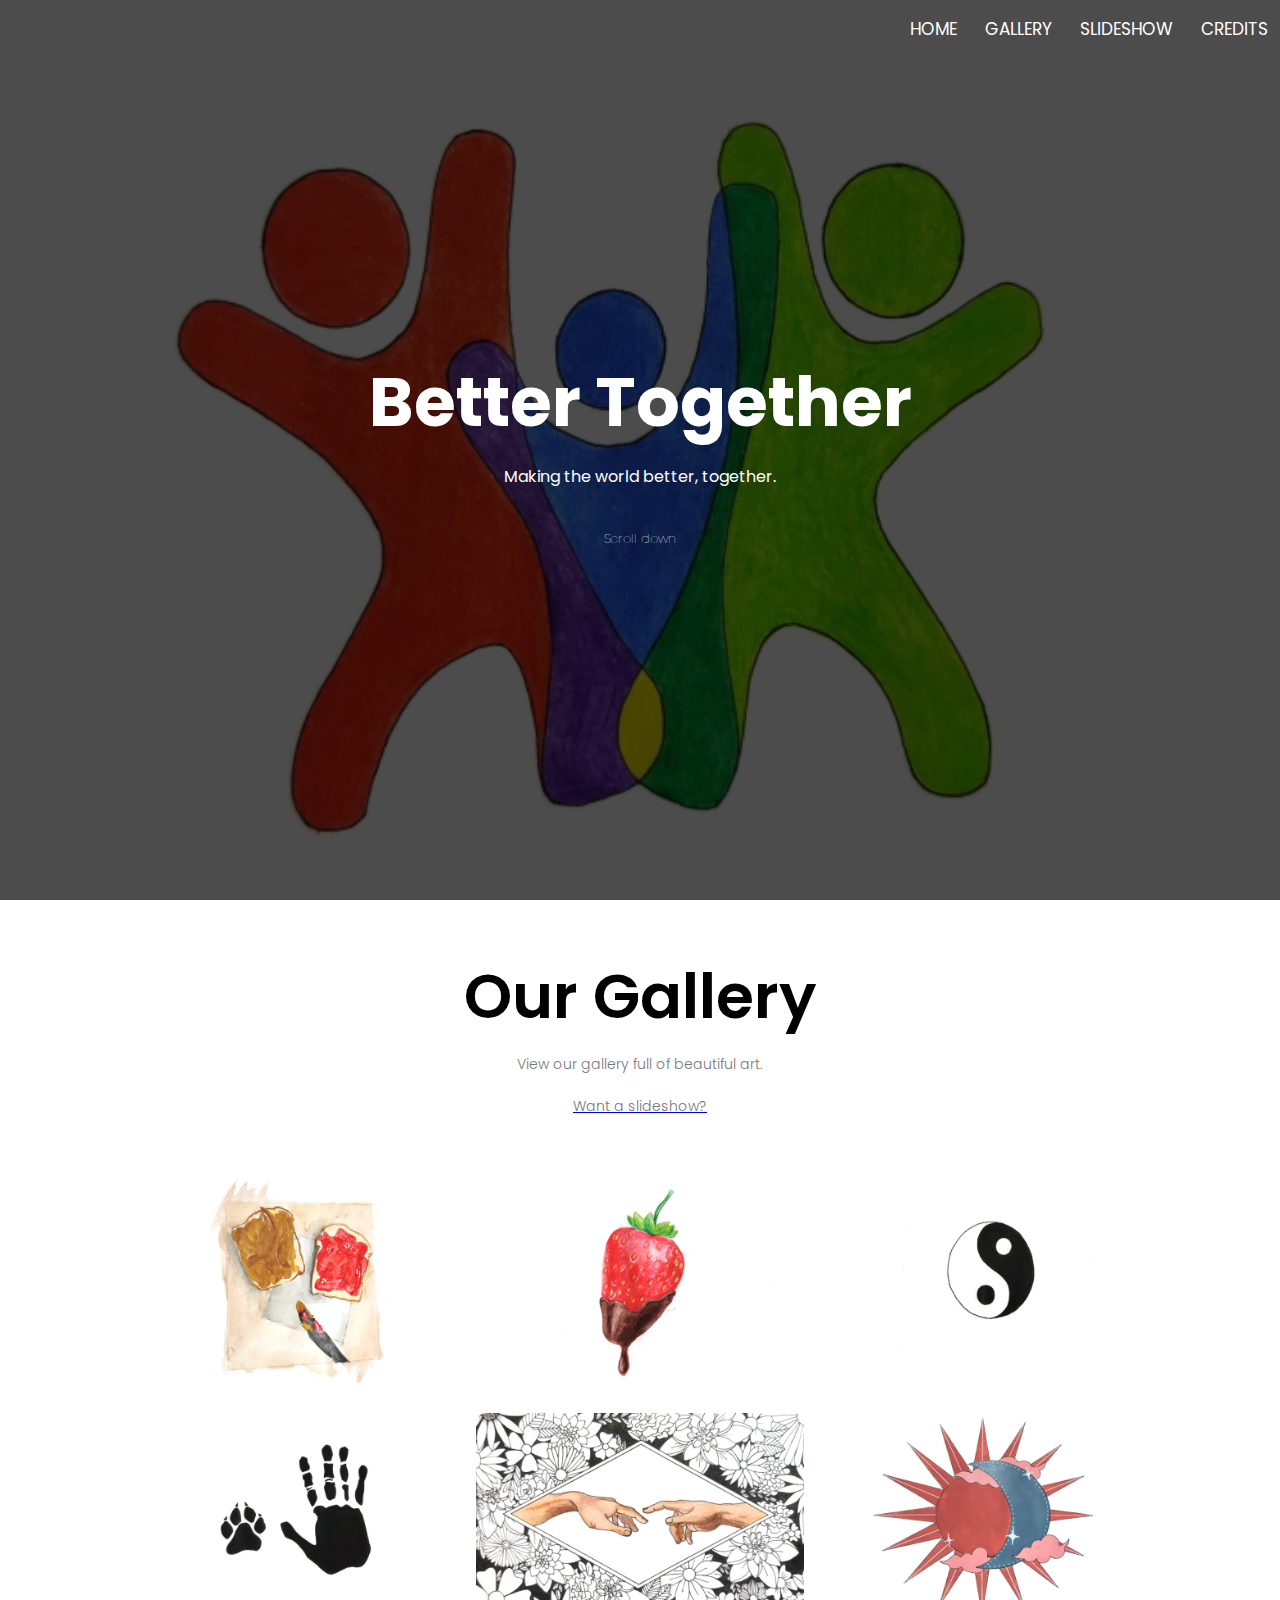
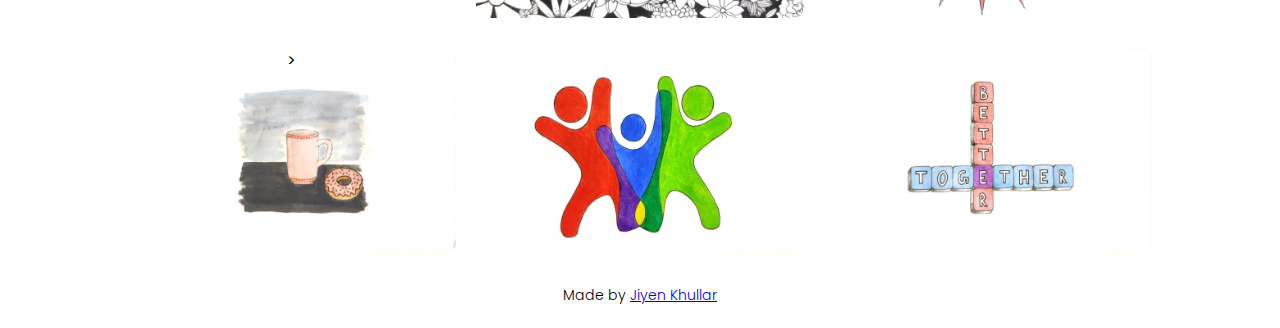
<file: Website for Dimensions - Jiyen Khullar/index.html>
<html>
<head>
	<meta name="viewport" content="width=device-width, initial-scale=1.0">
	<title>Better Together</title>
	<link rel="stylesheet" href="style.css">
	<link rel="preconnect" href="https://fonts.googleapis.com">
	<link rel="preconnect" href="https://fonts.gstatic.com" crossorigin>
	<link href="https://fonts.googleapis.com/css2?family=Poppins:wght@100;200;300;400;600;700&display=swap" rel="stylesheet">
</head>
<body>
	<section class="header">
		<nav>
			<div class="nav_links" id="navLinks">
				<ul>
					<li><a href="index.html">HOME</a></li>
					<li><a href="gallery.html">GALLERY</a></li>
					<li><a href="slideshow.html">SLIDESHOW</a></li>
					<li><a href="credits.html">CREDITS</a></li>
				</ul>
			</div>
		</nav>
		<div class="text_box">
			<h1>Better Together</h1>
			<p>Making the world better, together.</p>
			<p2>Scroll down</p2>
		</div>
	</section>
	<section class="gallery">
		<h1>Our Gallery</h1>
		<p>View our gallery full of beautiful art.</p>
		<a href="slideshow.html"><p>Want a slideshow?</p></a>
		<div class="row1">
			<div class="photos">
				<img src="images/pbandj.jpg">
				<div class="layer">
					<a href="images/pbandj.jpg" target = "_blank"><h3>Click to View</h3></a>
				</div>
			</div>
			<div class="photos">
				<img src="images/strawberryandchocolate.jpg">
				<div class="layer">
					<a href="images/strawberryandchocolate.jpg" target = "_blank"><h3>Click to View</h3></a>
				</div>
			</div>
			<div class="photos">
				<img src="images/yinyang.jpg">
				<div class="layer">
					<a href="images/yinyang.jpg" target = "_blank"><h3>Click to View</h3></a>
				</div>
			</div>
		</div>
		<div class="row2">
			<div class="photos">
				<img src="images/HandPaw.jpg">
				<div class="layer">
					<a href="images/HandPaw.jpg" target = "_blank"><h3>Click to View</h3></a>
				</div>
			</div>
			<div class="photos">
				<img src="images/twohands.jpg">
				<div class="layer">
					<a href="images/twohands.jpg" target = "_blank"><h3>Click to View</h3></a>
				</div>
			</div>
			<div class="photos">
				<img src="images/sunmoons.jpg">
				<div class="layer">
					<a href="images/sunmoons.jpg" target = "_blank"><h3>Click to View</h3></a>
				</div>
			</div>
		</div>
		<div class="row3">
			<div class="photos">
				<img src="images/coffee.jpg">
				<div class="layer">
					<a href="images/coffee.jpg" target = "_blank"><h3>Click to View</h3></a>>
				</div>
			</div>
			<div class="photos">
				<img src="images/people.jpg">
				<div class="layer">
					<a href="images/people.jpg" target = "_blank"><h3>Click to View</h3></a>
				</div>
			</div>
			<div class="photos">
				<img src="images/bttg.jpg">
				<div class="layer">
					<a href="images/bttg.jpg" target = "_blank"><h3>Click to View</h3></a>
				</div>
			</div>
		</div>
	</section>
	<section class = "madeby">
		<p>Made by <a href="https://github.com/JiyenKhullar">Jiyen Khullar</a></p>
	</section>
</body>
</html>
</file>
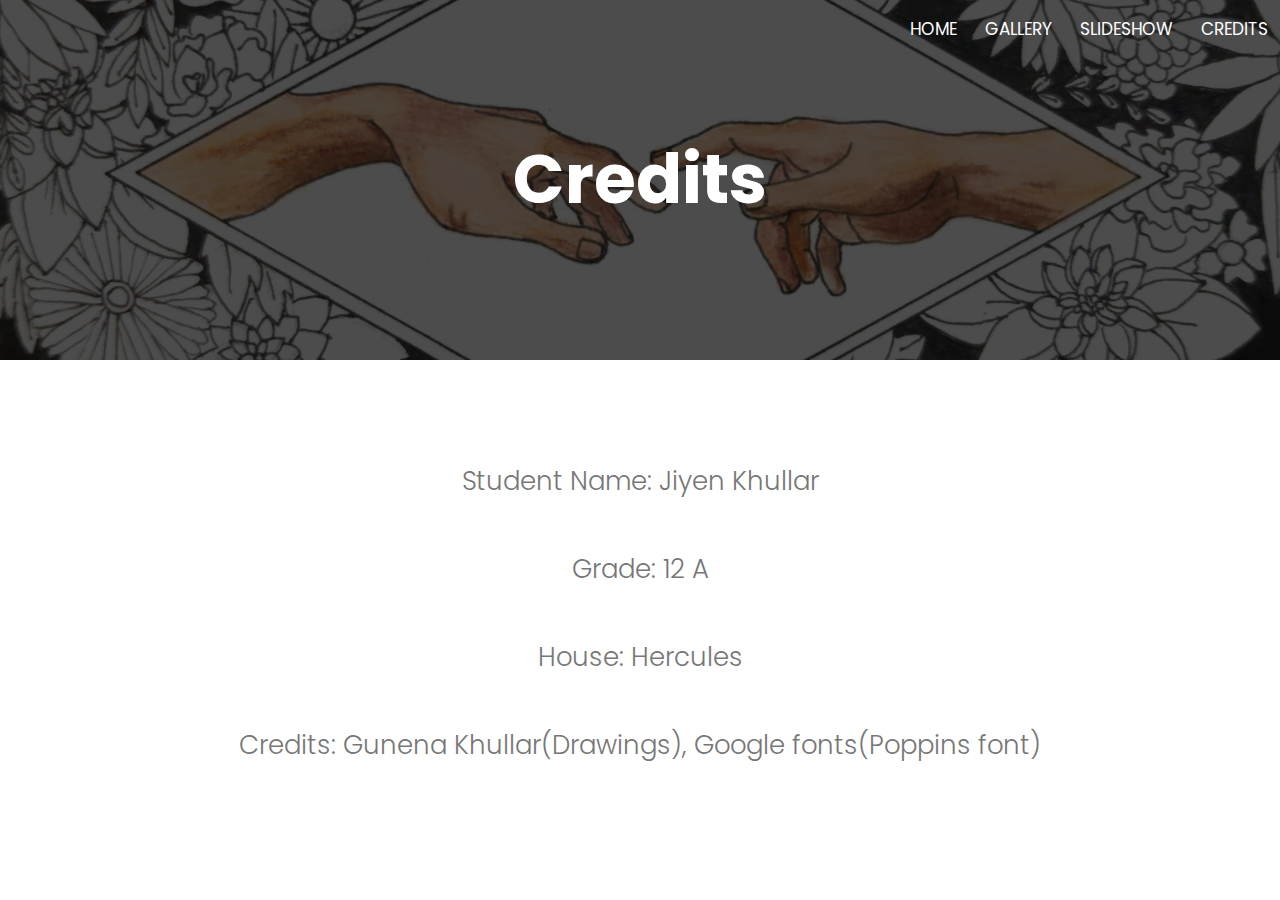
<file: Website for Dimensions - Jiyen Khullar/credits.html>
<html>
<head>
	<meta name="viewport" content="width=device-width, initial-scale=1.0">
	<title>Better Toghether</title>
	<link rel="stylesheet" href="style.css">
	<link rel="preconnect" href="https://fonts.googleapis.com">
	<link rel="preconnect" href="https://fonts.gstatic.com" crossorigin>
	<link href="https://fonts.googleapis.com/css2?family=Poppins:wght@100;200;300;400;600;700&display=swap" rel="stylesheet">
</head>
<body>
	<section class="header3">
		<nav>
			<div class="nav_links">
				<ul>
					<li><a href="index.html">HOME</a></li>
					<li><a href="gallery.html">GALLERY</a></li>
					<li><a href="slideshow.html">SLIDESHOW</a></li>
					<li><a href="credits.html">CREDITS</a></li>
				</ul>
			</div>
		</nav>
		<div class="text_box">
			<h1>Credits</h1>
		</div>
	</section>
	<section class="credits">
		<p>Student Name: Jiyen Khullar<br><br><br><br>Grade: 12 A<br><br><br><br>House: Hercules<br><br><br><br>Credits: Gunena Khullar(Drawings), Google fonts(Poppins font) </p>
	</section>
	
</body>
</html>
</file>
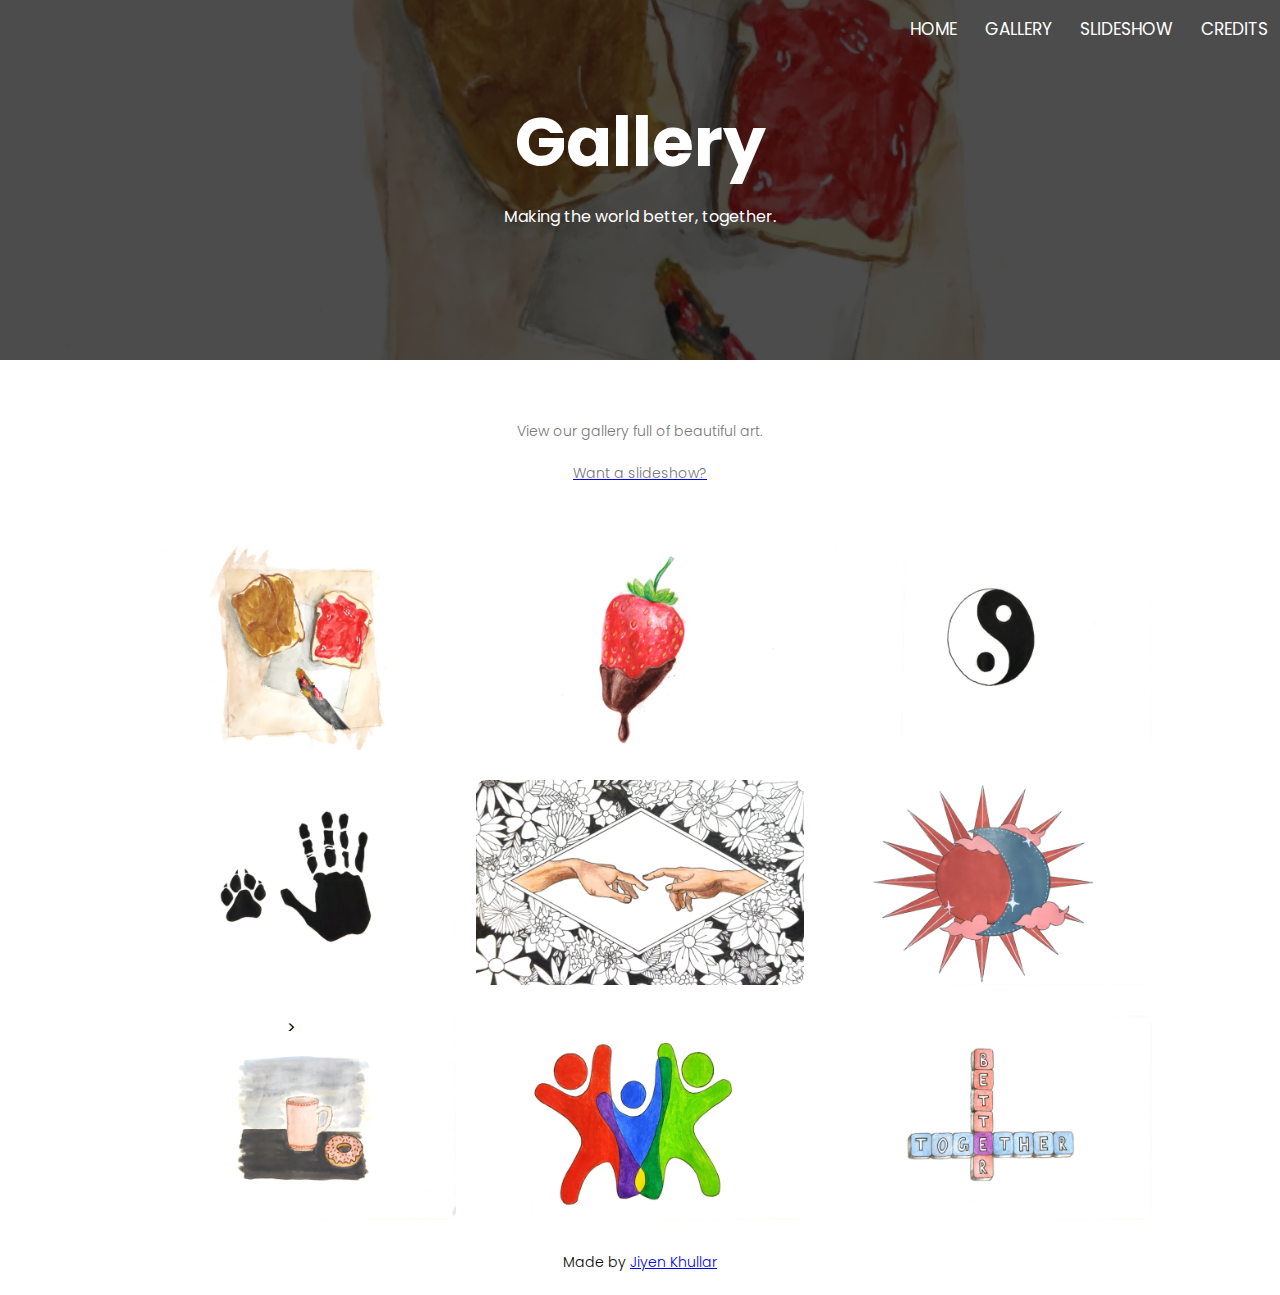
<file: Website for Dimensions - Jiyen Khullar/gallery.html>
<html>
<head>
	<meta name="viewport" content="width=device-width, initial-scale=1.0">
	<title>Better Toghether</title>
	<link rel="stylesheet" href="style.css">
	<link rel="preconnect" href="https://fonts.googleapis.com">
	<link rel="preconnect" href="https://fonts.gstatic.com" crossorigin>
	<link href="https://fonts.googleapis.com/css2?family=Poppins:wght@100;200;300;400;600;700&display=swap" rel="stylesheet">
</head>
<body>
	<section class="header2">
		<nav>
			<div class="nav_links">
				<ul>
					<li><a href="index.html">HOME</a></li>
					<li><a href="gallery.html">GALLERY</a></li>
					<li><a href="slideshow.html">SLIDESHOW</a></li>
					<li><a href="credits.html">CREDITS</a></li>
				</ul>
			</div>
		</nav>
		<div class="text_box">
			<h1>Gallery</h1>
			<p>Making the world better, together.</p>
		</div>
	</section>
	<section class="gallery">
		<p>View our gallery full of beautiful art.</p>
		<a href="slideshow.html"><p>Want a slideshow?</p></a>
		<div class="row1">
			<div class="photos">
				<img src="images/pbandj.jpg">
				<div class="layer">
					<a href="images/pbandj.jpg" target = "_blank"><h3>Click to View</h3></a>
				</div>
			</div>
			<div class="photos">
				<img src="images/strawberryandchocolate.jpg">
				<div class="layer">
					<a href="images/strawberryandchocolate.jpg" target = "_blank"><h3>Click to View</h3></a>
				</div>
			</div>
			<div class="photos">
				<img src="images/yinyang.jpg">
				<div class="layer">
					<a href="images/yinyang.jpg" target = "_blank"><h3>Click to View</h3></a>
				</div>
			</div>
		</div>
		<div class="row2">
			<div class="photos">
				<img src="images/HandPaw.jpg">
				<div class="layer">
					<a href="images/HandPaw.jpg" target = "_blank"><h3>Click to View</h3></a>
				</div>
			</div>
			<div class="photos">
				<img src="images/twohands.jpg">
				<div class="layer">
					<a href="images/twohands.jpg" target = "_blank"><h3>Click to View</h3></a>
				</div>
			</div>
			<div class="photos">
				<img src="images/sunmoons.jpg">
				<div class="layer">
					<a href="images/sunmoons.jpg" target = "_blank"><h3>Click to View</h3></a>
				</div>
			</div>
		</div>
		<div class="row3">
			<div class="photos">
				<img src="images/coffee.jpg">
				<div class="layer">
					<a href="images/coffee.jpg" target = "_blank"><h3>Click to View</h3></a>>
				</div>
			</div>
			<div class="photos">
				<img src="images/people.jpg">
				<div class="layer">
					<a href="images/people.jpg" target = "_blank"><h3>Click to View</h3></a>
				</div>
			</div>
			<div class="photos">
				<img src="images/bttg.jpg">
				<div class="layer">
					<a href="images/bttg.jpg" target = "_blank"><h3>Click to View</h3></a>
				</div>
			</div>
		</div>
	</section>
	<section class = "madeby">
		<p>Made by <a href="https://github.com/JiyenKhullar">Jiyen Khullar</a></p>
	</section>
	
</body>
</html>
</file>
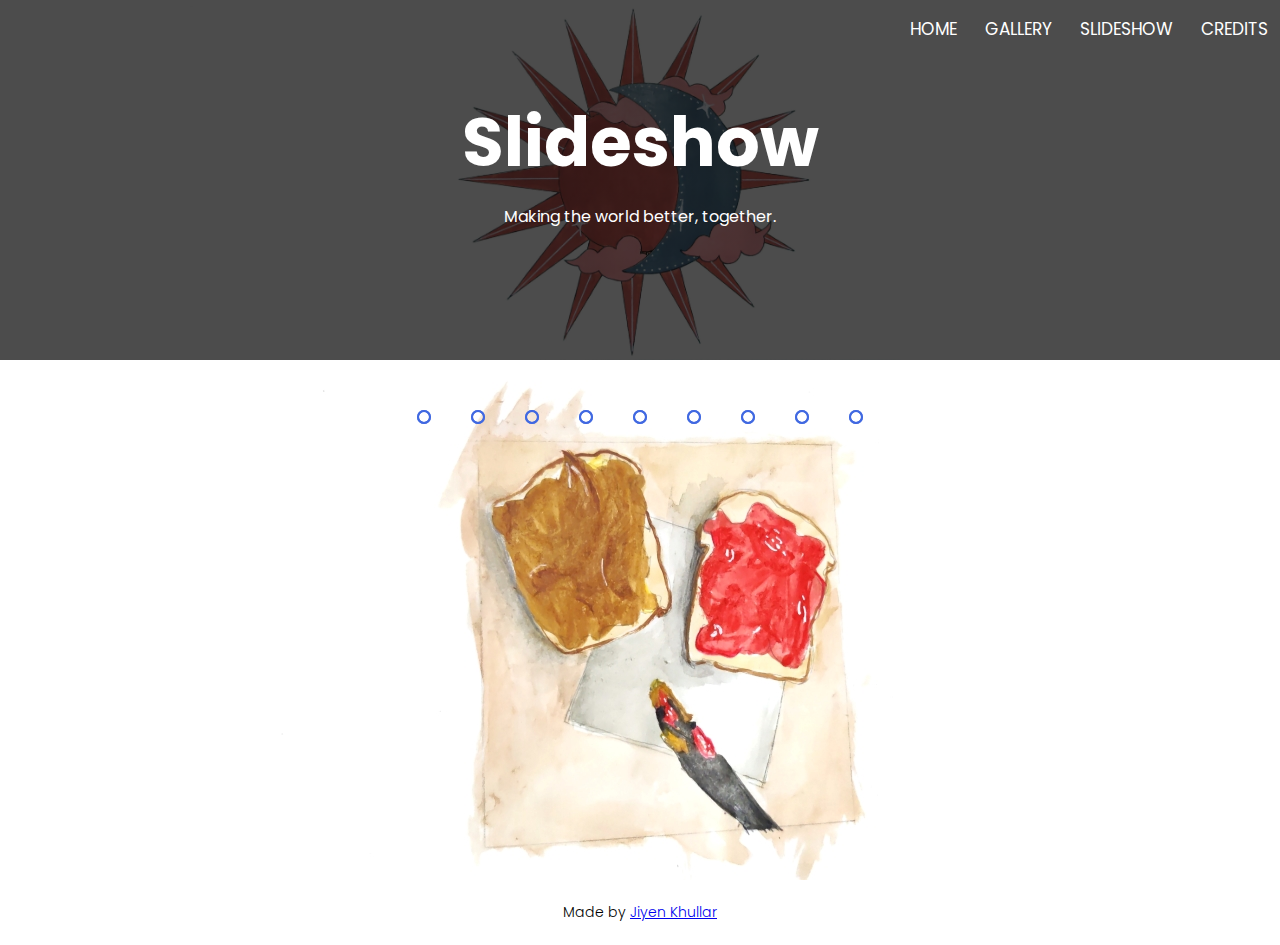
<file: Website for Dimensions - Jiyen Khullar/slideshow.html>
<html>
<head>
	<meta name="viewport" content="width=device-width, initial-scale=1.0">
	<title>Better Toghether</title>
	<link rel="stylesheet" href="style.css">
	<link rel="preconnect" href="https://fonts.googleapis.com">
	<link rel="preconnect" href="https://fonts.gstatic.com" crossorigin>
	<link href="https://fonts.googleapis.com/css2?family=Poppins:wght@100;200;300;400;600;700&display=swap" rel="stylesheet">
</head>
<body>
	<section class="header4">
		<nav>
			<div class="nav_links">
				<ul>
					<li><a href="index.html">HOME</a></li>
					<li><a href="gallery.html">GALLERY</a></li>
					<li><a href="slideshow.html">SLIDESHOW</a></li>
					<li><a href="credits.html">CREDITS</a></li>
				</ul>
			</div>
		</nav>
		<div class="text_box">
			<h1>Slideshow</h1>
			<p>Making the world better, together.</p>
		</div>
	</section>
	<section class="slideshow">
		<div class="slideshow_silder">
			<div class="slideshow_slides">
				<input type="radio" name="radio-btn" id="radiobtn1">
				<input type="radio" name="radio-btn" id="radiobtn2">
				<input type="radio" name="radio-btn" id="radiobtn3">
				<input type="radio" name="radio-btn" id="radiobtn4">
				<input type="radio" name="radio-btn" id="radiobtn5">
				<input type="radio" name="radio-btn" id="radiobtn6">
				<input type="radio" name="radio-btn" id="radiobtn7">
				<input type="radio" name="radio-btn" id="radiobtn8">
				<input type="radio" name="radio-btn" id="radiobtn9">
				
				<div class="slide first">
					<img src="images/pbandj.jpg">
				</div>
				<div class="slide">
					<img src="images/strawberryandchocolate.jpg">
				</div>
				<div class="slide">
					<img src="images/yinyang.jpg">
				</div>
				<div class="slide">
					<img src="images/HandPaw.jpg">
				</div>
				<div class="slide">
					<img src="images/twohands.jpg">
				</div>
				<div class="slide">
					<img src="images/sunmoons.jpg">
				</div>
				<div class="slide">
					<img src="images/coffee.jpg">
				</div>
				<div class="slide">
					<img src="images/people.jpg">
				</div>
				<div class="slide">
					<img src="images/bttg.jpg">
				</div>

				<div class="auto_nav">
					<div class="autobtn1"></div>
					<div class="autobtn2"></div>
					<div class="autobtn3"></div>
					<div class="autobtn4"></div>
					<div class="autobtn5"></div>
					<div class="autobtn6"></div>
					<div class="autobtn7"></div>
					<div class="autobtn8"></div>
					<div class="autobtn9"></div>
				</div>

				<div class="manual_nav">
					<label for="radiobtn1" class="manual-btn"></label>
					<label for="radiobtn2" class="manual-btn"></label>
					<label for="radiobtn3" class="manual-btn"></label>
					<label for="radiobtn4" class="manual-btn"></label>
					<label for="radiobtn5" class="manual-btn"></label>
					<label for="radiobtn6" class="manual-btn"></label>
					<label for="radiobtn7" class="manual-btn"></label>
					<label for="radiobtn8" class="manual-btn"></label>
					<label for="radiobtn9" class="manual-btn"></label>
				</div>
			</div>
		</div>
		<script type="text/javascript">
			var counter = 1;
			setInterval(function(){
				document.getElementById('radiobtn' + counter).checked = true;
				counter++;
				if(counter>9){
					counter = 1;	
				}
			}, 2000);
		</script>
	</section>
	<section class = "madeby">
		<p>Made by <a href="https://github.com/JiyenKhullar">Jiyen Khullar</a></p>
	</section>
	
</body>
</html>
</file>
<file: Website for Dimensions - Jiyen Khullar/style.css>
*{
	margin: 0;
	padding: 0;
	font-family: 'Poppins', sans-serif;
}
.header{
	min-height: 100vh;
	width: 100%;
	background-image: linear-gradient(rgba(0,0,0,0.7),rgba(0,0,0,0.7)),url("images/people.jpg");
	background-position: center;
	background-size: cover;
	position: relative;
}
.header2{
	min-height: 40vh;
	width: 100%;
	background-image: linear-gradient(rgba(0,0,0,0.7),rgba(0,0,0,0.7)),url("images/pbandj.jpg");
	background-position: center;
	background-size: cover;
	position: relative;
}
.header4{
	min-height: 40vh;
	width: 100%;
	background-image: linear-gradient(rgba(0,0,0,0.7),rgba(0,0,0,0.7)),url("images/sunmoon.jpg");
	background-position: center;
	background-size: cover;
	position: relative;
}
.header3{
	min-height: 40vh;
	width: 100%;
	background-image: linear-gradient(rgba(0,0,0,0.7),rgba(0,0,0,0.7)),url("images/background.jpg");
	background-position: center;
	background-size: cover;
	position: relative;
}
	
.nav{
	display: flex;
	padding: 2% 6%;
	justify-content: space-between;
	align-items: center;
}
.nav_links{
	flex: 1;
	text-align: right;
}
.nav_links ul li{
	list-style: none;
	display: inline-block;
	padding: 16px 12px;
	position: relative;
}
.nav_links ul li a{
	color: #fff;
	text-decoration: none;
	font-size: 17px;
}
.nav_links ul li::after{
	content: '';
	width: 0%;
	height: 2px;
	background: #4169E1;
	display: block;
	margin: auto;
	transition: 0.5s;
}
.nav_links ul li:hover::after{
	width: 100%;
}

.text_box{
	width: 90%;
	color: #fff;
	position: absolute;	
	top: 50%;
	left: 50%;
	transform: translate(-50%, -50%);
	text-align: center;
}
.text_box h1{
	font-size: 68px;	
}
.text_box p{
	font-size: 16px;
	margin: 10px 0 40px;
}
.text_box p2{
	font-size: 13px;
	font-weight: 100;
	margin: 10px 0 40px;
}
.gallery{
	width: 80%;
	margin: auto;
	text-align: center;
	padding-top: 50px;
}
.gallery h1{
	font-size: 62px;
	font-weight: 600;
}
.gallery p{
	color: #777;
	font-weight: 300;
	font-size: 14px;
	padding: 10px;
	line-height: 22px;
}
.row1{
	margin-top: 5%;
	display: flex;
	justify-content: space-between;
}
.row2{
	display: flex;
	justify-content: space-between;
}
.row3{
	display: flex;
	justify-content: space-between;
}
.photos{
	flex-basis: 32%;
	border-radius: 10px;
	margin-bottom: 30px;
	position: relative;
	overflow: hidden;
}
.photos img{
	width: 100%;
	display: block;
}
.layer{
	background: transparent;
	height: 100%;
	width: 100%;
	position: absolute;
	top: 0;
	left: 0;
	transition: 0.5s;
}
.layer:hover{
	background: rgba(173,216,230,0.7);
}
.layer h3{
	width: 100%;
	font-weight: 500;
	color: #777;
	bottom: 0;
	left: 50%;
	transform: translateX(-50%);
	position: absolute;
	opacity: 0;
	transition: 0.5s;
}
.layer:hover h3{
	bottom: 49%;
	opacity: 1;
}

.slideshow{
	margin: 0;
	padding: 0;
	min-height: 60vh;
	width: 100%;
	display: flex;
	justify-content: center;
	align-items: center;	
}	
	
.slideshow_silder{
	width: 800px;
	height: 500px;
	border-radius: 10px;
	overflow: hidden;
}
.slideshow_slides{
	width: 500%;
	height: 500px;
	display: flex;
}	
.slideshow_slides input{
	display: none;
}
.slide{
	width: 20%;
	transition: 1.5s;
}	
.slides img{
	width: 800px;
	height: 500px;
}

.manual_nav{
	position: absolute;
	width: 800px;
	margin-top: 30px;
	display: flex;
	justify-content: center;
	
}

.manual-btn{
	border: 2px solid #4169E1;
	padding: 5px;
	border-radius: 10px;
	cursor: pointer;
	transition: 1s;
}

.manual-btn:not(:last-child){
	margin-right: 40px;
}

.manual-btn:hover{
	background: #4169E1;
}

#radiobtn1:checked ~ .first{
	margin-left: 0;
}
#radiobtn2:checked ~ .first{
	margin-left: -20%;
}
#radiobtn3:checked ~ .first{
	margin-left: -40%;
}
#radiobtn4:checked ~ .first{
	margin-left: -60%;
}
#radiobtn5:checked ~ .first{
	margin-left: -80%;
}
#radiobtn6:checked ~ .first{
	margin-left: -100%;
}
#radiobtn7:checked ~ .first{
	margin-left: -120%;
}
#radiobtn8:checked ~ .first{
	margin-left: -140%;
}
#radiobtn9:checked ~ .first{
	margin-left: -160%;
}


.auto_nav{
	position: absolute;
	display: flex;
	width: 800px;
	justify-content: center;
	margin-top: 30px;
}
.auto_nav div{
	border: 2px solid #4169E1;
	padding: 5px;
	border-radius: 10px;
	transition: 1s;
}
.auto_nav div:not(:last-child){
	margin-right: 40px;
}
#radiobtn1:checked ~ .auto_nav .autobtn1{
	background: #4169E1;
}
#radiobtn2:checked ~ .auto_nav .autobtn2{
	background: #4169E1;
}
#radiobtn3:checked ~ .auto_nav .autobtn3{
	background: #4169E1;
}
#radiobtn4:checked ~ .auto_nav .autobtn4{
	background: #4169E1;
}
#radiobtn5:checked ~ .auto_nav .autobtn5{
	background: #4169E1;
}
#radiobtn6:checked ~ .auto_nav .autobtn6{
	background: #4169E1;
}
#radiobtn7:checked ~ .auto_nav .autobtn7{
	background: #4169E1;
}
#radiobtn8:checked ~ .auto_nav .autobtn8{
	background: #4169E1;
}
#radiobtn9:checked ~ .auto_nav .autobtn9{
	background: #4169E1;
}
#radiobtn10:checked ~ .auto_nav .autobtn10{
	background: #4169E1;
}

.credits p{
	margin-top: 100px;
	color: #777;
	font-weight: 300;
	font-size: 26px;
	padding: 10px;
	line-height: 22px;
	text-align: center;
}
.madeby {
	height: 5vh;
}

.madeby p{
	text-align: center;
	font-size: 14px;
	padding: 2px;
	font-weight: 300;
	position: relative;	
}
</file>
